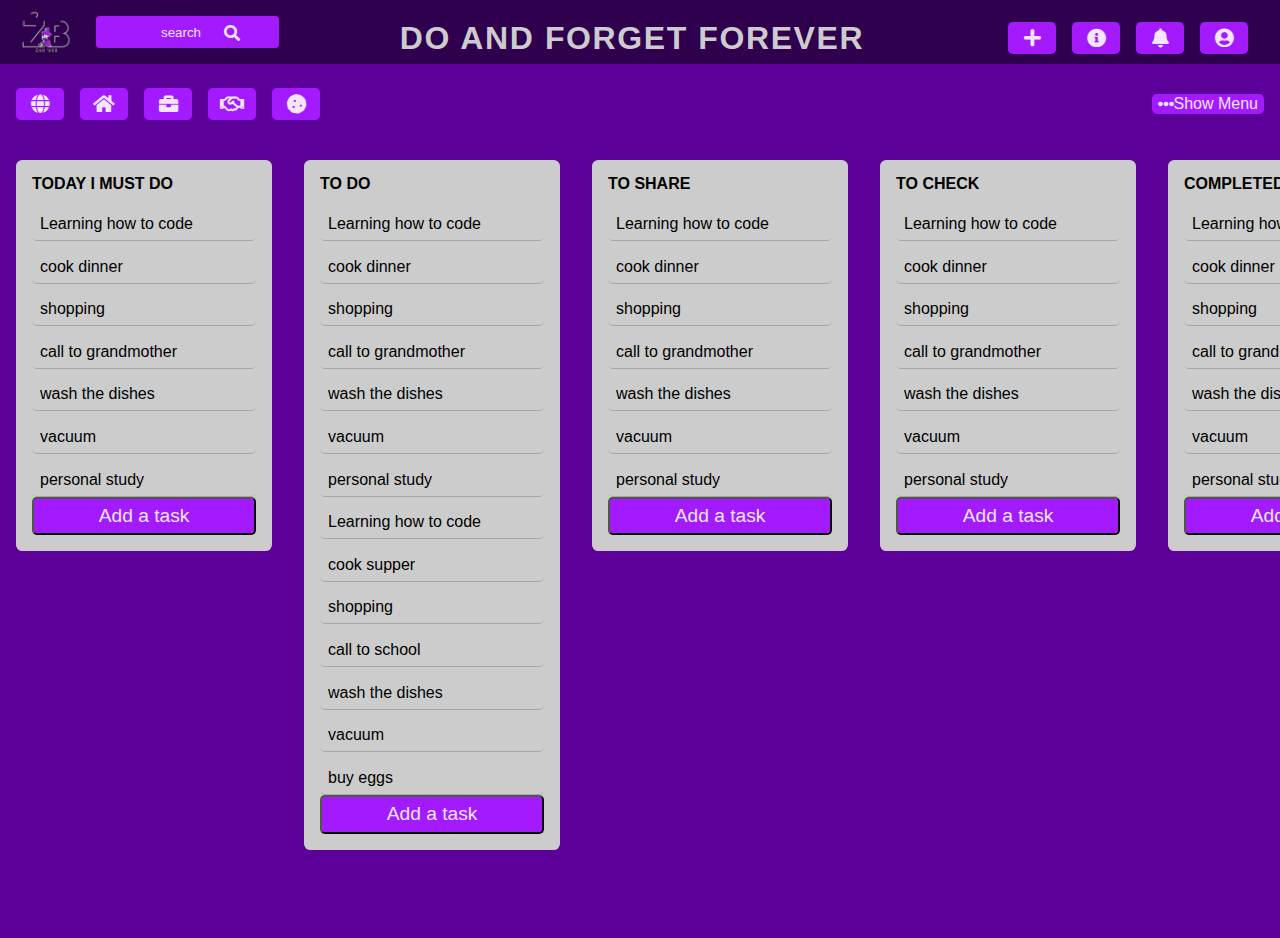
<file: index.html>
<!DOCTYPE html>
<html lang="pl">
    
	<head>
		<meta charset="UTF-8">
		<meta name="viewport" content="width=device-width,initial-scale=1.0">
		<meta name="description" content="grid layout, flex-box, tablica z zadaniami">
		<meta name="keywords" content="grid, flex-box, nauka, tablica z zadaniami">
		<title>Tasks board</title>
		<link rel="stylesheet" href="https://use.fontawesome.com/releases/v5.2.0/css/all.css">
		<link rel="stylesheet" type="text/css" href="main.css">
	</head>

    <body>
        <!-- Start header-->
        <header class="masthead">
            
            <div class="board-menu">
                <a href="#"><img src="img/logo_light_wt.png" alt="logo"></a>
                <div class="board-search">
                    <input type="search"  value="search" onblur="" aria-label="board search"><i class="fas fa-search search-icon" aria-hidden="true"></i>
                </div>
            </div>
            
            <h1>do and forget forever</h1>
            
            <div class="user-settings">
                <button class="user-settings-btn" aria-label="Create"><i class="fas fa-plus" aria-hidden="true"></i></button>
                <button class="user-settings-btn" aria-label="Information"><i class="fas fa-info-circle" aria-hidden="true"></i>
                </button>
                <button class="user-settings-btn" aria-label="Notifications"><i class="fas fa-bell" aria-hidden="true"></i>
                </button>
                <button class="user-settings-btn" aria-label="User settings"><i class="fas fa-user-circle" aria-hidden="true"></i>
                </button>
            </div>
            
        </header>
        <!-- End header-->
        
        <!-- Start board info -->
        <section class="board-info">
            
            <div class="board-controls">
                <button class="board-btn-task" aria-label="All"><i class="fas fa-globe"></i>
                </button>
                <button class="board-btn-task" aria-label="HOME"><i class="fas fa-home"></i>
                </button>
                <button class="board-btn-task" aria-label="WORK"><i class="fas fa-briefcase"></i>
                </button>
                <button class="board-btn-task" aria-label="MEETING"><i class="far fa-handshake"></i>
                </button>
                <button class="board-btn-task" aria-label="OTHER"><i class="fas fa-cookie"></i>
                </button>
            </div>
            
            <button class="menu-btn"><i class="fas fa-ellipsis-h menu-btn-icon" aria-hidden="true"></i>Show Menu
            </button>
            
        </section>
        <!-- End board info -->
        
        <!-- Start Lists container -->
        <section class="lists-container">
            
            <div class="list">
                <h3>Today I must do </h3> 
                <ul class="list-items">
                    <li>Learning how to code</li>
                    <li>cook dinner</li>
                    <li>shopping</li>
                    <li>call to grandmother</li>
                    <li>wash the dishes</li>
                    <li>vacuum</li>
                    <li>personal study</li>
                </ul>
                <button class="add-task-btn">Add a task</button>
            </div>
            
            <div class="list">
                <h3>To do</h3>
                <ul class="list-items">
                    <li>Learning how to code</li>
                    <li>cook dinner</li>
                    <li>shopping</li>
                    <li>call to grandmother</li>
                    <li>wash the dishes</li>
                    <li>vacuum</li>
                    <li>personal study</li>
                    <li>Learning how to code</li>
                    <li>cook supper</li>
                    <li>shopping</li>
                    <li>call to school</li>
                    <li>wash the dishes</li>
                    <li>vacuum</li>
                    <li>buy eggs</li>
                </ul>
                <button class="add-task-btn">Add a task</button>
            </div>
            
            <div class="list">
                <h3>To share</h3>
                <ul class="list-items">
                    <li>Learning how to code</li>
                    <li>cook dinner</li>
                    <li>shopping</li>
                    <li>call to grandmother</li>
                    <li>wash the dishes</li>
                    <li>vacuum</li>
                    <li>personal study</li>
                </ul>
                <button class="add-task-btn">Add a task</button>
            </div>
            
            <div class="list">
                <h3>To check</h3>
                <ul class="list-items">
                    <li>Learning how to code</li>
                    <li>cook dinner</li>
                    <li>shopping</li>
                    <li>call to grandmother</li>
                    <li>wash the dishes</li>
                    <li>vacuum</li>
                    <li>personal study</li>
                </ul>
                <button class="add-task-btn">Add a task</button>
            </div>
            
            <div class="list">
                <h3>Completed tasks</h3>
                <ul class="list-items">
                    <li>Learning how to code</li>
                    <li>cook dinner</li>
                    <li>shopping</li>
                    <li>call to grandmother</li>
                    <li>wash the dishes</li>
                    <li>vacuum</li>
                    <li>personal study</li>
                </ul>
                <button class="add-task-btn">Add a task</button>
            </div> 
            
            <div class="list">
                <h3>Useful information</h3>
                <ul class="list-items">
                    <li>Learning how to code</li>
                    <li>cook dinner</li>
                    <li>shopping</li>
                    <li>call to grandmother</li>
                    <li>wash the dishes</li>
                    <li>vacuum</li>
                    <li>personal study</li>
                    <li>dishwashing</li>
                    <li>painting</li>
                    <li>throw trash out</li>
                    <li>walk</li>
                    <li>read a book</li>
                    <li>call to shop</li>
                </ul>
                <button class="add-task-btn">Add a task</button>
            </div>
            
        </section>
        <!-- End Lists container -->
        
    </body>
    
</html>
</file>
<file: main.css>
@import url(reset.css);

body {
    font-size: 1rem;
    font-family: Arial, sans-serif;
    background-color: #5c0099;
    display: grid;
    grid-template-rows: 4rem 3rem auto;
    grid-row-gap: 1rem;    
}

.purple-1{ color:#f5e6ff; }
.purple-2{ color:#ebccff; }
.purple-3{ color:#d699ff; }
.purple-4{ color:#a31aff; }
.purple-5{ color:#5c0099; }
.purple-6{ color:#2e004d; }

h1 {
    color: #cccccc;
    text-transform: uppercase;
    letter-spacing: 0.1rem;
    font-weight: bold;
    font-size: 2rem;
    text-align: center;
    white-space: nowrap;
}

h3  {
    text-transform: uppercase;
    font-weight: bold;
    padding-bottom: 1rem;
}

button {
    background-color:#a31aff;
    transition: background-color 150ms;
    border-radius: 0.3rem;
    color:#f5e6ff;
    font-size:1.2rem;
    display: flex;
    justify-content: center;
    align-items: center;
}

button:hover {
    background-color:#d699ff;
    cursor: pointer;
}


/* header */

.masthead {
    display: grid;
    grid-template-columns: auto 1fr auto;
    grid-column-gap: 2rem;
    padding: 1rem;
    background-color: #2e004d;
    align-items: center;
}

.board-menu {
    display: grid;
    grid-template-columns: 4rem 10rem;
    grid-column-gap: 1rem;  
}

header img {
    max-width: 100%;
    height: 3rem;
    margin-top: -.5rem;
}

.board-search {
    position: relative;
}

.board-search input {
    height: 2rem;
    border: 0.1rem solid  #a31aff;
    border-radius: 0.2rem;
    background-color:#a31aff;
    color:#f5e6ff;
    text-align: center;
}

.board-search input:hover {
    background-color:#d699ff;
    cursor: pointer;
}

.search-icon {
    font-size: 1rem;
    position: absolute;
    top: 20%;
    left: 8rem;
    color:#f5e6ff;
}

.user-settings {
    display: grid;
    grid-template-columns: repeat(4, 4rem);
    justify-content: end;   
}

.user-settings-btn {
    border: #5c0099;
    padding: 0.2rem;
    width: 3rem;
    height: 2rem;
}


/* board info */

.board-info {
    flex-basis: 3rem;
    display: flex;
    align-items: center;
    justify-content: space-between;
    padding: 1rem;
}

.board-controls {
    display:grid;
    grid-auto-flow: column;
    grid-column-gap: 1rem;
}

.board-btn-task {
    padding: 0.2rem;
    width: 3rem;
    height: 2rem;
    border: #5c0099;
}

.menu-btn {
    font-size:1rem;
    border: #5c0099;
}


/* Lists container */

.lists-container {
    display:grid;
    padding: 1rem;
    grid-auto-columns: 17rem;
    grid-auto-flow: column;
    grid-column-gap: 1rem;
    align-items: start;
    overflow-x: auto;
    height: calc(100vh - 8.6rem);
}

.list {
    background-color: #cccccc;
    padding: 1rem;
    display: grid;
    grid-template-rows: auto minmax(auto, 1fr) auto;
    border-radius: 0.4rem;
    max-height: calc(100vh - 15rem);
    margin-right: 1rem;
}

.list-items::-webkit-scrollbar {
    width: 1.6rem;
}

.list-items::-webkit-scrollbar-thumb {
    border-right: 0.6rem solid #a31aff;;
}

.list-items {
    display: grid;
    grid-row-gap: 0.6rem;
    overflow-y: auto;
}

.list-items li {
    align-items: start;
    padding: 0.5rem;
    border-bottom: 0.1rem solid #a6a6a6;
    border-radius: 0.3rem;
    cursor: pointer;
    word-wrap: break-word;
}

.list-items li:hover {
    background-color: #e6e6e6;
}

.add-task-btn {
    text-align: left;
    padding: 0.4rem;
}
</file>
